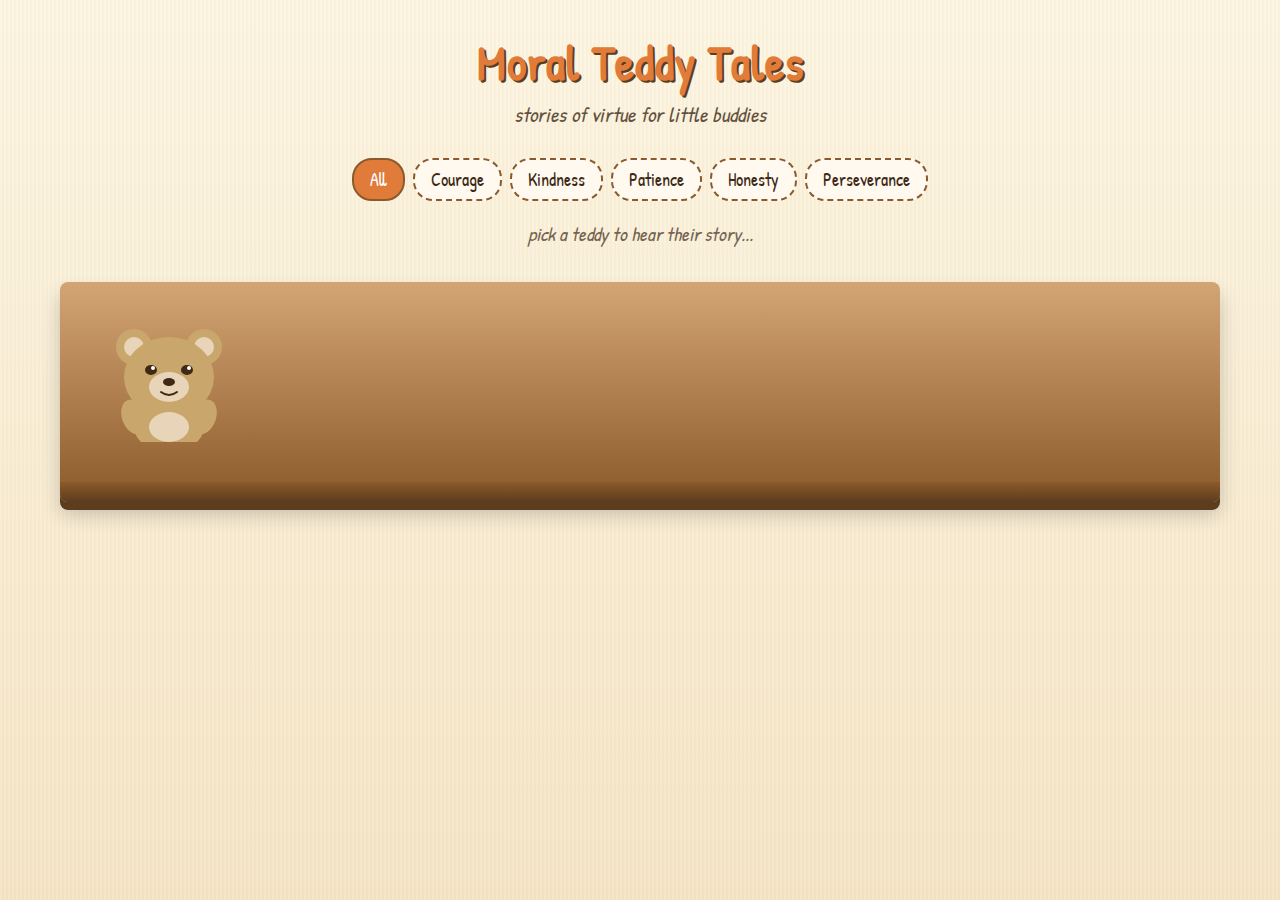
<file: index.html>
<!DOCTYPE html>
<html lang="en">
<head>
  <meta charset="UTF-8">
  <meta name="viewport" content="width=device-width, initial-scale=1.0">
  <title>Teddy Virtue Mythos</title>
  <link rel="stylesheet" href="css/styles.css">
  <link rel="preconnect" href="https://fonts.googleapis.com">
  <link rel="preconnect" href="https://fonts.gstatic.com" crossorigin>
  <link href="https://fonts.googleapis.com/css2?family=Patrick+Hand&display=swap" rel="stylesheet">
</head>
<body>
  <div class="library">
    <!-- Header -->
    <header class="site-header">
      <h1 class="site-title">Moral Teddy Tales</h1>
      <p class="site-subtitle">stories of virtue for little buddies</p>
    </header>

    <!-- Virtue Filter -->
    <div class="filter-bar">
      <button class="filter-btn active" data-virtue="all">All</button>
      <button class="filter-btn" data-virtue="courage">Courage</button>
      <button class="filter-btn" data-virtue="kindness">Kindness</button>
      <button class="filter-btn" data-virtue="patience">Patience</button>
      <button class="filter-btn" data-virtue="honesty">Honesty</button>
      <button class="filter-btn" data-virtue="perseverance">Perseverance</button>
    </div>

    <!-- Shelf with Teddies -->
    <p class="shelf-prompt">pick a teddy to hear their story...</p>
    <div class="shelf-container">
      <div class="shelf">
        <div class="teddy-grid" id="teddy-grid">
          <!-- Teddies will be populated by JS -->
        </div>
      </div>
    </div>
  </div>

  <!-- Speech Bubble Preview (appears on hover) -->
  <div class="preview-bubble" id="preview-bubble">
    <div class="bubble-content">
      <h3 class="bubble-title"></h3>
      <p class="bubble-preview"></p>
    </div>
    <div class="bubble-tail"></div>
  </div>

  <script src="js/app.js"></script>
</body>
</html>
</file>
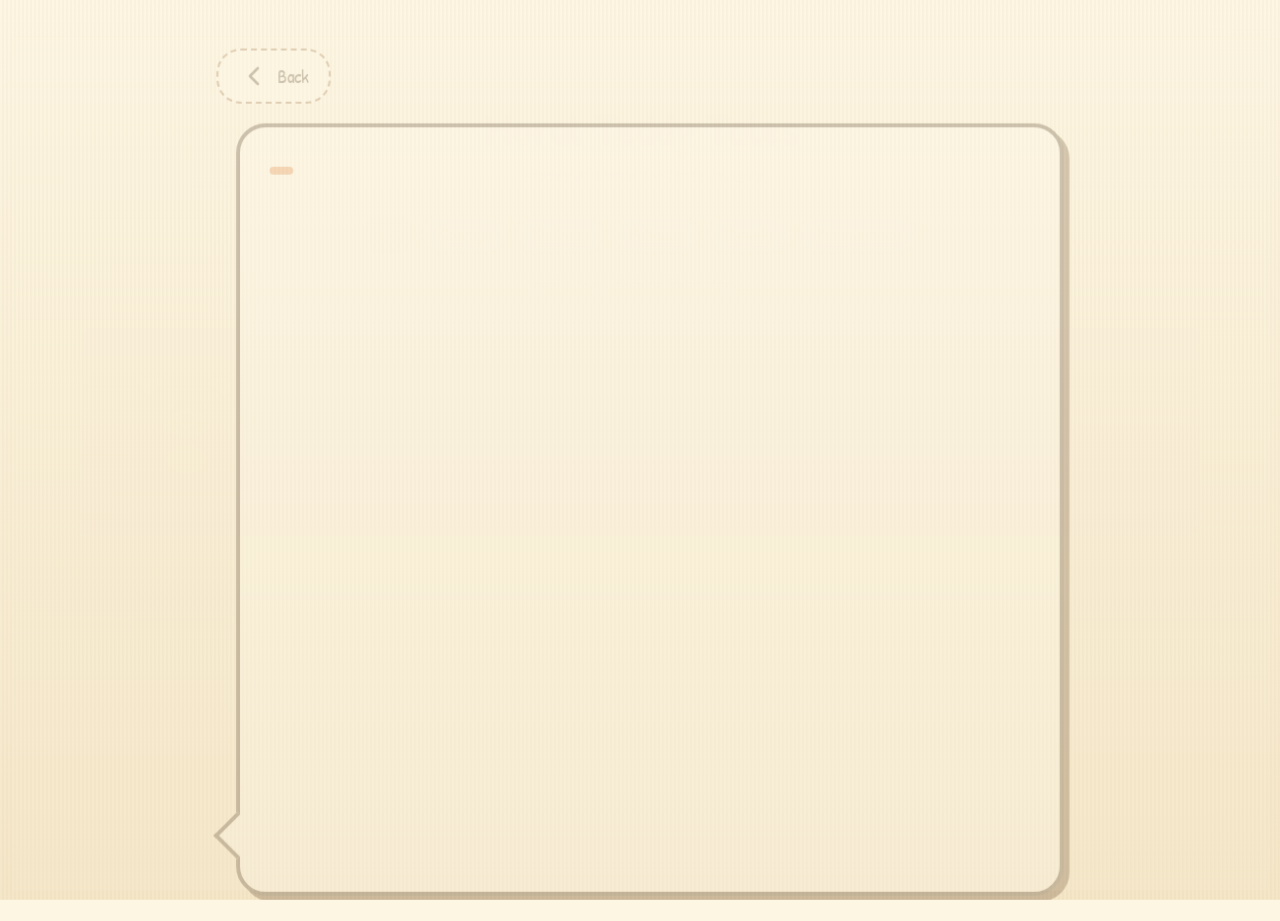
<file: story.html>
<!DOCTYPE html>
<html lang="en">
<head>
  <meta charset="UTF-8">
  <meta name="viewport" content="width=device-width, initial-scale=1.0">
  <title>Story - Teddy Virtue Mythos</title>
  <link rel="stylesheet" href="css/styles.css">
  <link rel="preconnect" href="https://fonts.googleapis.com">
  <link rel="preconnect" href="https://fonts.gstatic.com" crossorigin>
  <link href="https://fonts.googleapis.com/css2?family=Patrick+Hand&display=swap" rel="stylesheet">
</head>
<body class="story-page">
  <div class="story-container">
    <!-- Back Button -->
    <a href="index.html" class="back-button" id="back-button">
      <svg viewBox="0 0 24 24" width="32" height="32">
        <path d="M15 18l-6-6 6-6" stroke="currentColor" stroke-width="2" fill="none" stroke-linecap="round" stroke-linejoin="round"/>
      </svg>
      <span>Back</span>
    </a>

    <!-- Teddy in Corner -->
    <div class="story-teddy" id="story-teddy">
      <!-- Teddy image will be populated by JS -->
    </div>

    <!-- Large Speech Bubble with Story -->
    <div class="story-bubble">
      <div class="story-bubble-content">
        <h1 class="story-title" id="story-title"></h1>
        <div class="virtue-tag" id="virtue-tag"></div>
        <div class="story-text" id="story-text"></div>
      </div>
    </div>
  </div>

  <script src="js/app.js"></script>
</body>
</html>
</file>
<file: css/styles.css>
/* ===== Base Styles ===== */
* {
  margin: 0;
  padding: 0;
  box-sizing: border-box;
}

:root {
  --font-handwriting: 'Patrick Hand', cursive;
  --color-wood-light: #d4a574;
  --color-wood-dark: #8b5a2b;
  --color-wood-shadow: #5c3d1e;
  --color-cream: #fdf6e3;
  --color-bubble: #fff9f0;
  --color-text: #3d2914;
  --color-accent: #e07b39;
}

body {
  font-family: var(--font-handwriting);
  background: var(--color-cream);
  color: var(--color-text);
  min-height: 100vh;
  overflow-x: hidden;
}

/* ===== Library Page ===== */
.library {
  min-height: 100vh;
  background:
    /* Wood grain texture overlay */
    repeating-linear-gradient(
      90deg,
      transparent,
      transparent 2px,
      rgba(139, 90, 43, 0.03) 2px,
      rgba(139, 90, 43, 0.03) 4px
    ),
    /* Base cream background */
    linear-gradient(180deg, #fdf6e3 0%, #f5e6c8 100%);
  padding-bottom: 40px;
}

/* ===== Site Header ===== */
.site-header {
  text-align: center;
  padding: 30px 20px 10px;
}

.site-title {
  font-size: 3rem;
  color: var(--color-accent);
  text-shadow: 2px 2px 0 var(--color-wood-shadow);
  margin-bottom: 5px;
  letter-spacing: 1px;
}

.site-subtitle {
  font-size: 1.3rem;
  color: var(--color-text);
  opacity: 0.8;
  font-style: italic;
}

@media (max-width: 768px) {
  .site-title {
    font-size: 2rem;
  }

  .site-subtitle {
    font-size: 1rem;
  }
}

/* ===== Filter Bar ===== */
.filter-bar {
  display: flex;
  flex-wrap: wrap;
  gap: 8px;
  padding: 20px;
  justify-content: center;
}

.filter-btn {
  font-family: var(--font-handwriting);
  font-size: 1.1rem;
  padding: 8px 16px;
  border: 2px dashed var(--color-wood-dark);
  background: var(--color-bubble);
  color: var(--color-text);
  border-radius: 20px;
  cursor: pointer;
  transition: all 0.2s ease;
}

.filter-btn:hover {
  background: var(--color-wood-light);
  transform: scale(1.05);
}

.filter-btn.active {
  background: var(--color-accent);
  color: white;
  border-style: solid;
}

/* ===== Shelf Prompt ===== */
.shelf-prompt {
  text-align: center;
  font-size: 1.2rem;
  color: var(--color-text);
  opacity: 0.7;
  margin-bottom: 15px;
  font-style: italic;
}

/* ===== Shelf Container ===== */
.shelf-container {
  padding: 20px;
  max-width: 1200px;
  margin: 0 auto;
}

.shelf {
  background: linear-gradient(180deg, var(--color-wood-light) 0%, var(--color-wood-dark) 100%);
  border-radius: 8px;
  padding: 40px 30px 60px;
  box-shadow:
    0 8px 0 var(--color-wood-shadow),
    0 12px 20px rgba(0, 0, 0, 0.2);
  position: relative;
}

/* Shelf edge highlight */
.shelf::after {
  content: '';
  position: absolute;
  bottom: 0;
  left: 0;
  right: 0;
  height: 20px;
  background: linear-gradient(180deg, var(--color-wood-dark) 0%, var(--color-wood-shadow) 100%);
  border-radius: 0 0 8px 8px;
}

/* ===== Teddy Grid ===== */
.teddy-grid {
  display: grid;
  grid-template-columns: repeat(auto-fill, minmax(140px, 1fr));
  gap: 30px;
  justify-items: center;
}

/* ===== Teddy Item ===== */
.teddy-item {
  position: relative;
  cursor: pointer;
  transition: transform 0.3s ease;
}

.teddy-item:hover {
  transform: scale(1.1) translateY(-5px);
}

.teddy-image {
  width: 120px;
  height: 120px;
  object-fit: contain;
  transition: all 0.3s ease;
  /* Idle breathing animation */
  animation: breathe 3s ease-in-out infinite;
}

.teddy-item:hover .teddy-image {
  animation: none;
}

/* Stack both images, crossfade on hover */
.teddy-image {
  position: absolute;
  top: 0;
  left: 0;
  transition: opacity 0.3s ease;
}

.teddy-item {
  width: 120px;
  height: 120px;
}

.teddy-image.idle {
  opacity: 1;
}

.teddy-image.hover {
  opacity: 0;
}

.teddy-item:hover .teddy-image.idle {
  opacity: 0;
}

.teddy-item:hover .teddy-image.hover {
  opacity: 1;
}

/* ===== Breathing Animation ===== */
@keyframes breathe {
  0%, 100% {
    transform: scale(1) translateY(0);
  }
  50% {
    transform: scale(1.02) translateY(-3px);
  }
}

/* ===== Preview Bubble ===== */
.preview-bubble {
  position: fixed;
  pointer-events: none;
  opacity: 0;
  transform: scale(0.8);
  transition: opacity 0.3s ease, transform 0.3s ease;
  z-index: 100;
  max-width: 250px;
}

.preview-bubble.visible {
  opacity: 1;
  transform: scale(1);
}

.bubble-content {
  background: var(--color-bubble);
  border: 3px solid var(--color-text);
  border-radius: 20px;
  padding: 15px;
  box-shadow: 4px 4px 0 var(--color-wood-shadow);
}

.bubble-title {
  font-size: 1.2rem;
  margin-bottom: 8px;
  color: var(--color-accent);
}

.bubble-preview {
  font-size: 1rem;
  line-height: 1.4;
  color: var(--color-text);
}

.bubble-tail {
  width: 20px;
  height: 20px;
  background: var(--color-bubble);
  border-right: 3px solid var(--color-text);
  border-bottom: 3px solid var(--color-text);
  transform: rotate(45deg);
  margin-top: -12px;
  margin-left: 30px;
}

/* ===== Story Page ===== */
.story-page {
  background:
    repeating-linear-gradient(
      90deg,
      transparent,
      transparent 2px,
      rgba(139, 90, 43, 0.03) 2px,
      rgba(139, 90, 43, 0.03) 4px
    ),
    linear-gradient(180deg, #fdf6e3 0%, #f5e6c8 100%);
  min-height: 100vh;
}

.story-container {
  min-height: 100vh;
  padding: 20px;
  display: grid;
  grid-template-columns: 1fr;
  grid-template-rows: auto 1fr;
  gap: 20px;
  max-width: 900px;
  margin: 0 auto;
}

/* ===== Back Button ===== */
.back-button {
  display: inline-flex;
  align-items: center;
  gap: 8px;
  font-family: var(--font-handwriting);
  font-size: 1.2rem;
  color: var(--color-text);
  text-decoration: none;
  padding: 10px 20px;
  background: var(--color-bubble);
  border: 2px dashed var(--color-wood-dark);
  border-radius: 25px;
  transition: all 0.2s ease;
  width: fit-content;
}

.back-button:hover {
  background: var(--color-wood-light);
  transform: translateX(-5px);
}

/* ===== Story Teddy ===== */
.story-teddy {
  position: fixed;
  bottom: 20px;
  left: 20px;
  width: 100px;
  height: 100px;
  z-index: 10;
  animation: breathe 3s ease-in-out infinite;
}

.story-teddy img {
  width: 100%;
  height: 100%;
  object-fit: contain;
}

/* ===== Story Bubble ===== */
.story-bubble {
  background: var(--color-bubble);
  border: 4px solid var(--color-text);
  border-radius: 30px;
  padding: 30px;
  box-shadow: 6px 6px 0 var(--color-wood-shadow);
  position: relative;
  margin-left: 20px;
}

/* Speech bubble tail */
.story-bubble::before {
  content: '';
  position: absolute;
  bottom: 40px;
  left: -20px;
  width: 30px;
  height: 30px;
  background: var(--color-bubble);
  border-left: 4px solid var(--color-text);
  border-bottom: 4px solid var(--color-text);
  transform: rotate(45deg);
}

.story-bubble-content {
  position: relative;
  z-index: 1;
}

.story-title {
  font-size: 2rem;
  color: var(--color-accent);
  margin-bottom: 10px;
}

.virtue-tag {
  display: inline-block;
  background: var(--color-accent);
  color: white;
  padding: 4px 12px;
  border-radius: 15px;
  font-size: 0.9rem;
  margin-bottom: 20px;
  text-transform: capitalize;
}

.story-text {
  font-size: 1.3rem;
  line-height: 1.8;
  white-space: pre-line;
}

/* ===== Responsive ===== */
@media (max-width: 768px) {
  .teddy-grid {
    grid-template-columns: repeat(auto-fill, minmax(100px, 1fr));
    gap: 20px;
  }

  .teddy-image {
    width: 90px;
    height: 90px;
  }

  .filter-bar {
    padding: 15px 10px;
  }

  .filter-btn {
    font-size: 0.95rem;
    padding: 6px 12px;
  }

  .story-teddy {
    width: 70px;
    height: 70px;
    bottom: 10px;
    left: 10px;
  }

  .story-bubble {
    margin-left: 0;
    margin-bottom: 80px;
    padding: 20px;
  }

  .story-bubble::before {
    bottom: -20px;
    left: 40px;
    transform: rotate(-45deg);
  }

  .story-title {
    font-size: 1.5rem;
  }

  .story-text {
    font-size: 1.1rem;
  }
}

/* ===== Page Transitions ===== */

/* Entry animation */
@keyframes fadeSlideIn {
  from {
    opacity: 0;
    transform: translateY(30px) scale(0.98);
  }
  to {
    opacity: 1;
    transform: translateY(0) scale(1);
  }
}

/* Exit animation (applied via JS before navigation) */
@keyframes fadeSlideOut {
  from {
    opacity: 1;
    transform: translateY(0) scale(1);
  }
  to {
    opacity: 0;
    transform: translateY(-20px) scale(0.98);
  }
}

.library,
.story-container {
  animation: fadeSlideIn 0.5s ease-out;
}

.page-exit {
  animation: fadeSlideOut 0.3s ease-in forwards;
}

/* View Transitions API (modern browsers) */
@view-transition {
  navigation: auto;
}

::view-transition-old(root) {
  animation: fadeSlideOut 0.3s ease-in;
}

::view-transition-new(root) {
  animation: fadeSlideIn 0.4s ease-out;
}

/* ===== Placeholder Teddy (until real assets) ===== */
.placeholder-teddy {
  width: 120px;
  height: 120px;
  background: #c9a66b;
  border-radius: 50% 50% 45% 45%;
  position: relative;
  box-shadow: inset -10px -10px 20px rgba(0,0,0,0.1);
}

.placeholder-teddy::before {
  content: '';
  position: absolute;
  top: 20%;
  left: 50%;
  transform: translateX(-50%);
  width: 40%;
  height: 25%;
  background: #e8d4b8;
  border-radius: 50%;
}

/* Eyes */
.placeholder-teddy::after {
  content: '• •';
  position: absolute;
  top: 35%;
  left: 50%;
  transform: translateX(-50%);
  font-size: 20px;
  color: #3d2914;
  letter-spacing: 15px;
}
</file>
